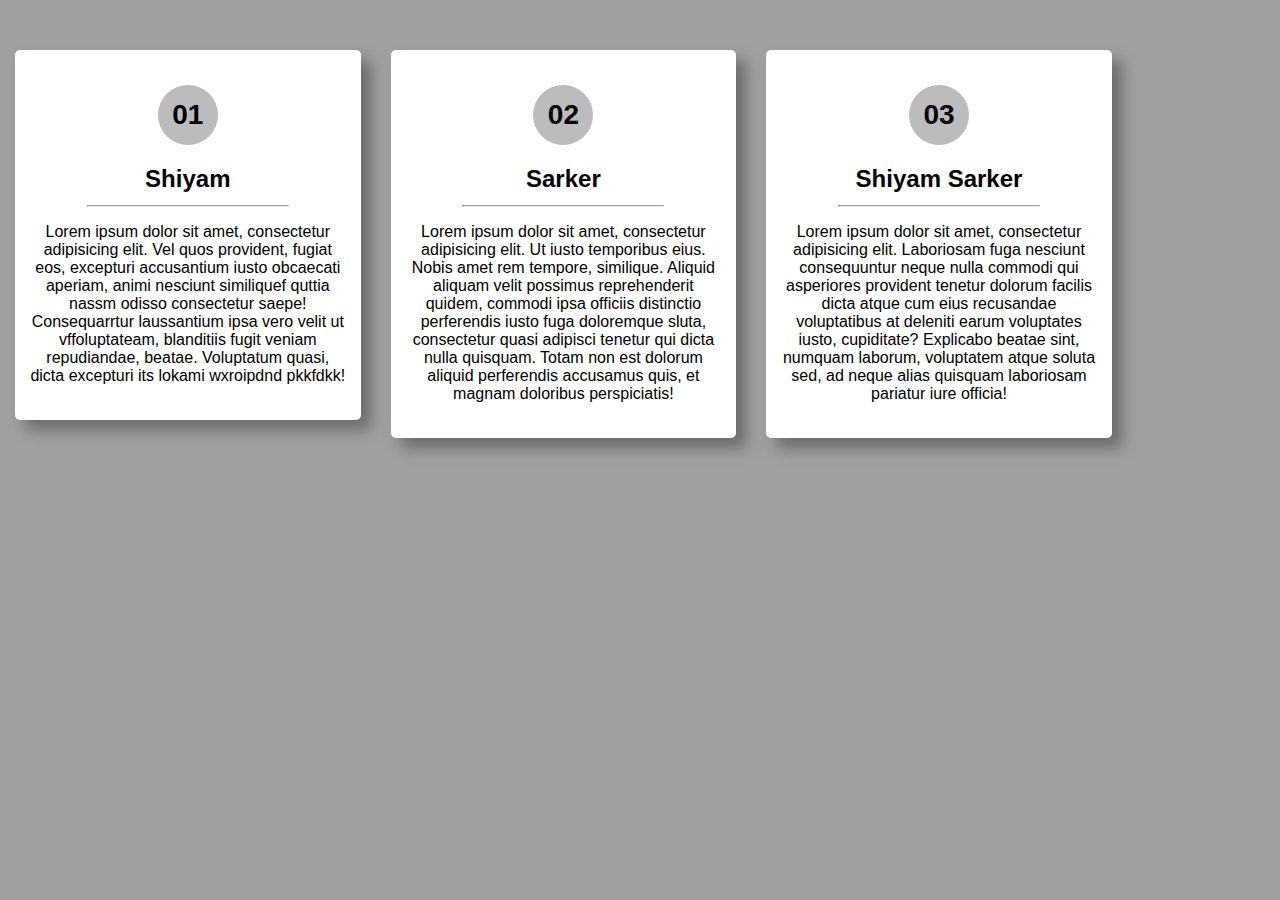
<file: index.html>
<!DOCTYPE html>
<html lang="en">

<head>
  <meta charset="UTF-8">
  <meta
   name="viewport"
    content="width=<device-width></device-width>, initial-scale=1.0">
  <meta
   http-equiv="X-UA-Compatible"
   content="ie=edge">
  <link
   rel="stylesheet"
   href="css/style.css">
   <link rel="stylesheet" href="css/responsive.css">
  <title>
    Document
  </title>
</head>

<body>
  <div class="container">
    <div class="box">
      <h1 class="first-text">
        01
      </h1>
      <h2 class="secend-text">
        Shiyam
        <hr>
      </h2>

      <p class="third-text">
        Lorem ipsum dolor sit amet, consectetur adipisicing elit. Vel quos provident, fugiat eos, excepturi accusantium iusto obcaecati aperiam, animi nesciunt similiquef quttia nassm odisso consectetur saepe! Consequarrtur laussantium
        ipsa vero velit ut vffoluptateam, blanditiis fugit veniam repudiandae, beatae. Voluptatum quasi, dicta excepturi its lokami wxroipdnd pkkfdkk!
      </p>
    </div>
    <div class="box">
      <h1 class="first-text">
        02
      </h1>
      <h2 class="secend-text">
        Sarker
        <hr>
      </h2>

      <p class="third-text">
        Lorem ipsum dolor sit amet, consectetur adipisicing elit. Ut iusto temporibus eius. Nobis amet rem tempore, similique. Aliquid aliquam velit possimus reprehenderit quidem, commodi ipsa officiis distinctio perferendis iusto fuga doloremque
        sluta, consectetur quasi adipisci tenetur qui dicta nulla quisquam. Totam non est dolorum aliquid perferendis accusamus quis, et magnam doloribus perspiciatis!
      </p>
    </div>
    <div class="box">
      <h1 class="first-text">
        03
      </h1>
      <h2 class="secend-text">
        Shiyam Sarker
        <hr>
      </h2>
      <p class="third-text">
        Lorem ipsum dolor sit amet, consectetur adipisicing elit. Laboriosam fuga nesciunt consequuntur neque nulla commodi qui asperiores provident tenetur dolorum facilis dicta atque cum eius recusandae voluptatibus at deleniti earum voluptates
        iusto, cupiditate? Explicabo beatae sint, numquam laborum, voluptatem atque soluta sed, ad neque alias quisquam laboriosam pariatur iure officia!
      </p>
    </div>
  </div>
</body>

</html>
</file>
<file: css/style.css>
body {
  margin: 0;
  padding: 0;
  background-color: rgb(160, 160, 160);
  font-family: 'Open Sans', sans-serif;
}

.container {
  width: 90%;
  content: '';
  clear: both;
  display: block;
}

hr {
  width: 200px;
  margin-bottom: 0;
}

/*first text start*/
.box {
  width: 30%;
  background-color: white;
  float: left;
  display: flex;
  flex-direction: column;
  margin: 50px 15px;
  border-radius: 5px;
  color: black;
  box-shadow: 10px 10px 15px rgb(107, 107, 107);
  transition: 0.1s
}

.box:hover {
  background: black;
}

.box:hover h1 {
  background: red;
  color: black;
  box-shadow: 3px 3px 15px 5px rgb(206, 0, 0), -3px -3px 15px 5px rgb(206, 0, 0);
}

.box:hover h2 {
  color: red;
  text-shadow: 3px 3px 10px rgb(206, 0, 0);
}

.box:hover hr {
  color: red;
}

.box:hover p {
  color: red;
}

.first-text {
  font-size: 28px;
  background: rgb(188, 188, 188);
  height: 40px;
  width: 40px;
  height: 40px;
  padding: 10px;
  border-radius: 40px;
  display: flex;
  align-items: center;
  margin-top: 35px;
  justify-content: center;
  margin: auto;
  margin-top: 35px;
}

.secend-text {
  text-align: center;
  margin-bottom: 0px;
}

.third-text {
  text-align: center;
  margin-bottom: 35px;
  display: flex;
  flex-direction: column;
  padding: 0 15px;
}
</file>
<file: css/responsive.css>
@media only screen and (max-width:768px){
.box{
  float:none;
  width:80%;
}
.box p{
  font-size:16px
}
}
@media only screen and (max-width:284px){
.box h1,h2{
 font-size: 18px;

}
.box hr{
  width:85px;
}
.box p{
  font-size:12px
}
}
</file>
